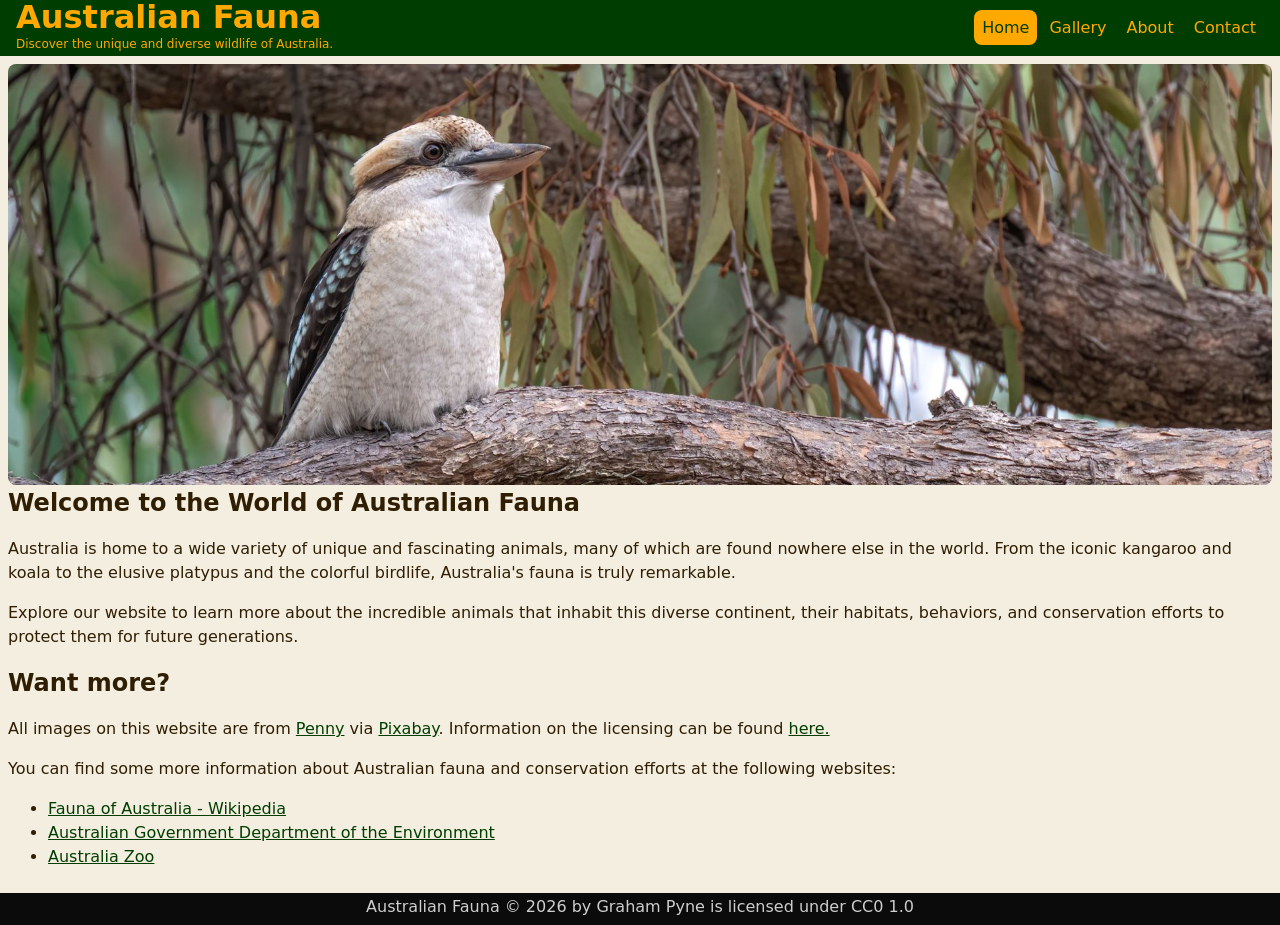
<file: index.html>
<!DOCTYPE html>
<html lang="en">

<head>
  <meta charset="UTF-8">
  <meta name="viewport" content="width=device-width, initial-scale=1.0">
  <meta name="description" content="Explore the unique wildlife of Australia. Learn about iconic species, habitats, and conservation efforts." />
  <meta name="keywords" content="Australian fauna, wildlife, kangaroo, koala, conservation, native animals" />
  <meta name="author" content="Graham Pyne" />
  <meta name="robots" content="index, follow" />
  <title>Australian Fauna | Home</title>
  <link rel="stylesheet" href="css/style.css">
</head>

<body>
  <header class="main-nav">
    <hgroup>
      <h1>Australian Fauna</h1>
      <p>Discover the unique and diverse wildlife of Australia.</p>
    </hgroup>
    <nav>
      <ul>
        <li><a>Home</a></li>
        <li><a href="gallery.html">Gallery</a></li>
        <li><a href="about.html">About</a></li>
        <li><a href="contact.html">Contact</a></li>
      </ul>
    </nav>
  </header>
  <main>
    <picture class="hero">
      <source media="(width > 1920px)" srcset="images/kookaburra-3840x1280.jpg">
      <source media="(width > 960px)" srcset="images/kookaburra-1920x640.jpg">
      <source media="(width > 480px)" srcset="images/kookaburra-960x320.jpg">
      <img src="images/kookaburra-480x160.jpg" alt="A Kookaburra sitting on a horizontal branch of a gumtree.">
    </picture>
    <section>
      <h2>Welcome to the World of Australian Fauna</h2>
      <p>Australia is home to a wide variety of unique and fascinating animals, many of which are found nowhere
        else in the world. From the iconic kangaroo and koala to the elusive platypus and the colorful birdlife,
        Australia's fauna is truly remarkable.</p>
      <p>Explore our website to learn more about the incredible animals that inhabit this diverse continent, their
        habitats, behaviors, and conservation efforts to protect them for future generations.</p>
    </section>
    <section>
      <h2>Want more?</h2>
      <p>All images on this website are from <a href="https://pixabay.com/users/pen_ash-5526837/">Penny</a> via
        <a href="https://pixabay.com/">Pixabay</a>. Information on the licensing can be found
        <a href="https://pixabay.com/service/license-summary/">here.</a></p>
      <p>You can find some more information about Australian fauna and conservation efforts at the following
        websites:</p>
      <ul>
        <li><a href="https://en.wikipedia.org/wiki/Fauna_of_Australia" target="_blank" rel="noopener noreferrer">Fauna
            of Australia - Wikipedia</a></li>
        <li><a href="https://www.environment.gov.au/fed/flora-fauna" target="_blank"
            rel="noopener noreferrer">Australian Government Department of the Environment</a></li>
        <li><a href="https://www.australiazoo.com.au/" target="_blank" rel="noopener noreferrer">Australia
            Zoo</a></li>
      </ul>
    </section>
  </main>
  <footer>
    <p>Australian Fauna &copy; 2026 by Graham Pyne is licensed under
      <a href="https://creativecommons.org/publicdomain/zero/1.0/">CC0 1.0</a></p>
  </footer>
</body>

</html>
</file>
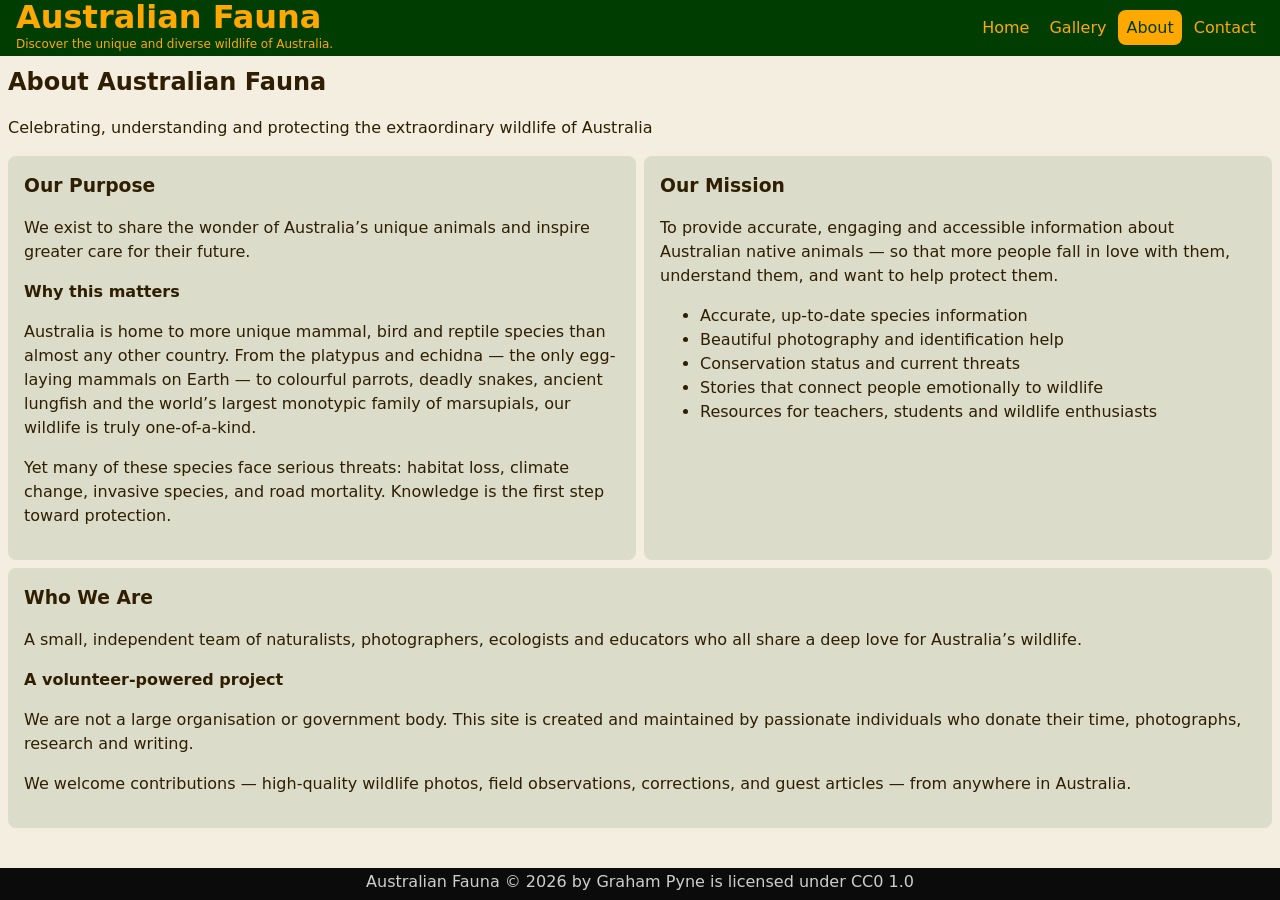
<file: about.html>
<!DOCTYPE html>
<html lang="en">

<head>
  <meta charset="UTF-8">
  <meta name="viewport" content="width=device-width, initial-scale=1.0">
  <meta name="description" content="Learn about the mission and team behind Australian Fauna, a site dedicated to celebrating and protecting Australia’s wildlife." />
  <meta name="keywords" content="Australian fauna, wildlife conservation, environmental education, native species" />
  <meta name="author" content="Graham Pyne" />
  <meta name="robots" content="index, follow" />
  <title>Australian Fauna | About</title>
  <link rel="stylesheet" href="css/style.css">
</head>

<body>
  <header class="main-nav">
    <hgroup>
      <h1>Australian Fauna</h1>
      <p>Discover the unique and diverse wildlife of Australia.</p>
    </hgroup>
    <nav>
      <ul>
        <li><a href="index.html">Home</a></li>
        <li><a href="gallery.html">Gallery</a></li>
        <li><a>About</a></li>
        <li><a href="contact.html">Contact</a></li>
      </ul>
    </nav>
  </header>

  <main>
    <header>
      <h2>About Australian Fauna</h2>
      <p>Celebrating, understanding and protecting the extraordinary wildlife of Australia</p>
    </header>

    <div class="about">
      <section class="purpose">
        <h3>Our Purpose</h3>
        <p>We exist to share the wonder of Australia’s unique animals and inspire greater care for their future.</p>

        <h4>Why this matters</h4>
        <p>Australia is home to more unique mammal, bird and reptile species than almost any other country. From the
          platypus and echidna — the only egg-laying mammals on Earth — to colourful parrots, deadly snakes, ancient
          lungfish and the world’s largest monotypic family of marsupials, our wildlife is truly one-of-a-kind.</p>
        <p>Yet many of these species face serious threats: habitat loss, climate change, invasive species, and road
          mortality. Knowledge is the first step toward protection.</p>
      </section>

      <section class="mission">
        <h3>Our Mission</h3>
        <p>To provide accurate, engaging and accessible information about Australian native animals — so that more
          people fall in love with them, understand them, and want to help protect them.</p>
        <ul>
          <li>Accurate, up-to-date species information</li>
          <li>Beautiful photography and identification help</li>
          <li>Conservation status and current threats</li>
          <li>Stories that connect people emotionally to wildlife</li>
          <li>Resources for teachers, students and wildlife enthusiasts</li>
        </ul>
      </section>

      <section class="who">
        <h3>Who We Are</h3>
        <p>A small, independent team of naturalists, photographers, ecologists and educators
          who all share a deep love for Australia’s wildlife.</p>

        <h4>A volunteer-powered project</h4>
        <p>We are not a large organisation or government body. This site is created and maintained by passionate
          individuals who donate their time, photographs, research and writing.</p>
        <p>We welcome contributions — high-quality wildlife photos, field observations, corrections, and guest
          articles — from anywhere in Australia.</p>
      </section>
    </div>

  </main>

  <footer>
    <p>Australian Fauna &copy; 2026 by Graham Pyne is licensed under
      <a href="https://creativecommons.org/publicdomain/zero/1.0/">CC0 1.0</a></p>
  </footer>
</body>

</html>
</file>
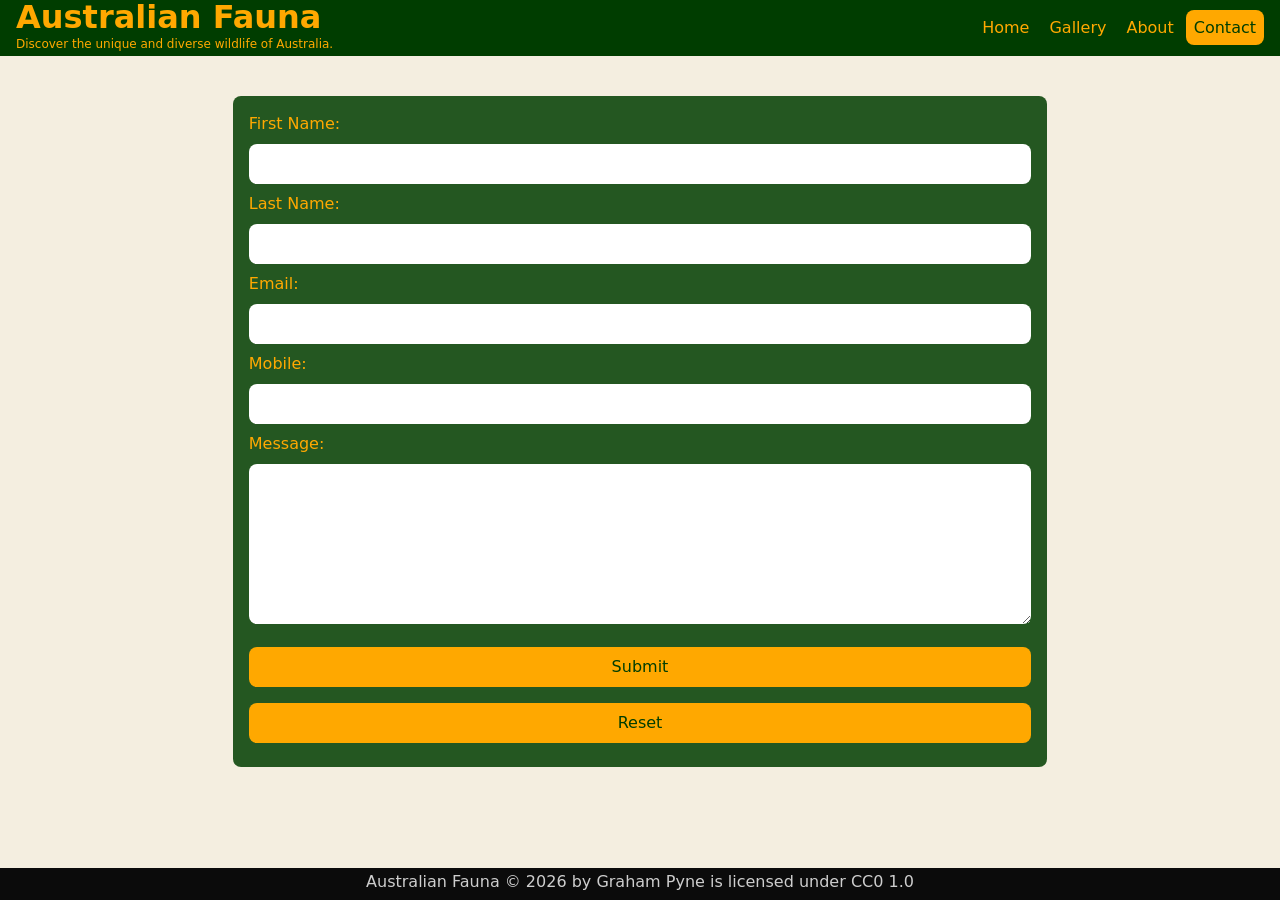
<file: contact.html>
<!DOCTYPE html>
<html lang="en">

<head>
  <meta charset="UTF-8">
  <meta name="viewport" content="width=device-width, initial-scale=1.0">
  <meta name="description" content="Get in touch with the Australian Fauna team. Share feedback, ask questions, or contribute wildlife photos and stories." />
  <meta name="keywords" content="Australian fauna contact, wildlife feedback, conservation questions, contribute photos" />
  <meta name="author" content="Graham Pyne" />
  <meta name="robots" content="index, follow" />
  <title>Australian Fauna | Contact</title>
  <link rel="stylesheet" href="css/style.css">
</head>

<body>
  <header class="main-nav">
    <hgroup>
      <h1>Australian Fauna</h1>
      <p>Discover the unique and diverse wildlife of Australia.</p>
    </hgroup>
    <nav>
      <ul>
        <li><a href="index.html">Home</a></li>
        <li><a href="gallery.html">Gallery</a></li>
        <li><a href="about.html">About</a></li>
        <li><a>Contact</a></li>
      </ul>
    </nav>
  </header>
  <main>

    <form id="contact-form" method="post">
      <label for="fname">First Name:</label>
      <input type="text" id="fname" name="fname" autocomplete="given-name">
      <label for="lname">Last Name:</label>
      <input type="text" id="lname" name="lname" autocomplete="family-name">
      <label for="email">Email:</label>
      <input type="email" id="email" name="email" autocomplete="email">
      <label for="mobile">Mobile:</label>
      <input type="tel" id="mobile" name="mobile" autocomplete="tel">

      <label for="message">Message:</label>
      <textarea id="message" name="message" rows="5"></textarea>
      <button type="submit">Submit</button>
      <button type="reset">Reset</button>
    </form>
  </main>
  <footer>
    <p>Australian Fauna &copy; 2026 by Graham Pyne is licensed under 
      <a href="https://creativecommons.org/publicdomain/zero/1.0/">CC0 1.0</a></p>
  </footer>
</body>

</html>
</file>
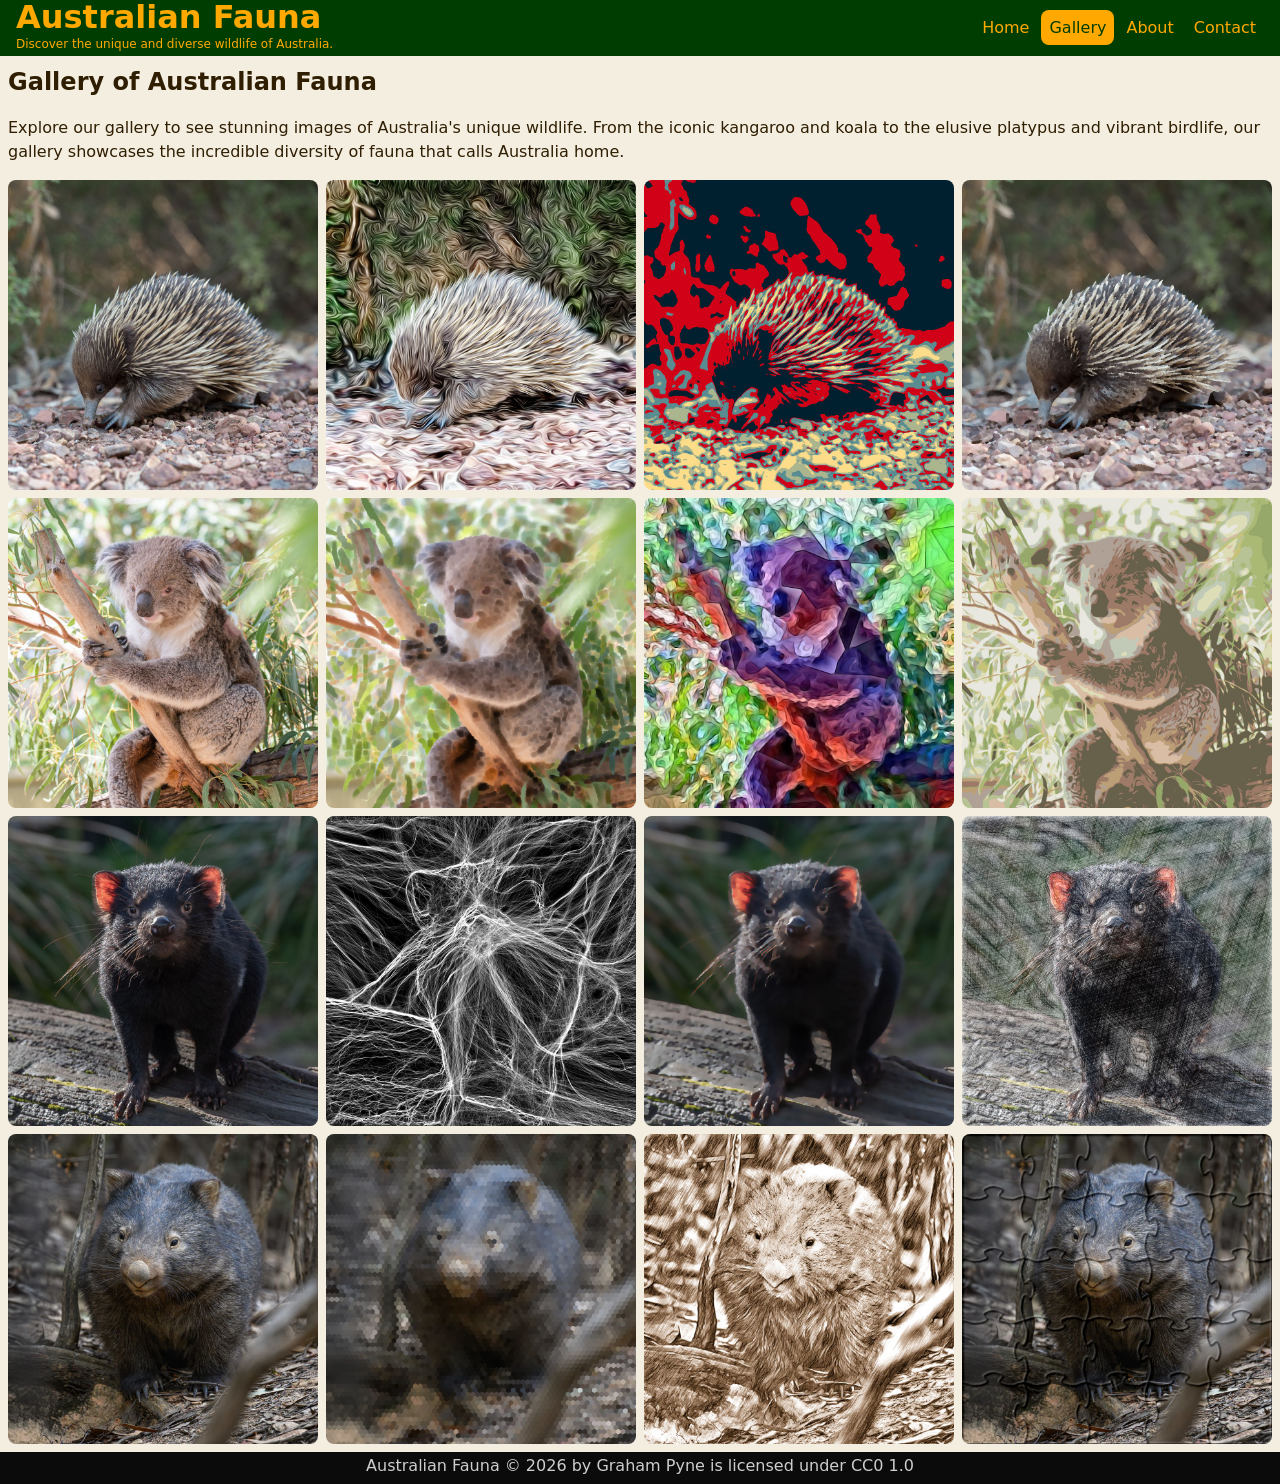
<file: gallery.html>
<!DOCTYPE html>
<html lang="en">

<head>
  <meta charset="UTF-8">
  <meta name="viewport" content="width=device-width, initial-scale=1.0">
  <meta name="description" content="Browse a gallery of stunning photos showcasing Australia’s unique wildlife, from kangaroos and koalas to echidnas and Tasmanian devils." />
  <meta name="keywords" content="Australian wildlife gallery, fauna photography, kangaroo, koala, echidna, Tasmanian devil" />
  <meta name="author" content="Graham Pyne" />
  <meta name="robots" content="index, follow" />
  <title>Australian Fauna | Gallery</title>
  <link rel="stylesheet" href="css/style.css">
</head>

<body>
  <header class="main-nav">
    <hgroup>
      <h1>Australian Fauna</h1>
      <p>Discover the unique and diverse wildlife of Australia.</p>
    </hgroup>
    <nav>
      <ul>
        <li><a href="index.html">Home</a></li>
        <li><a>Gallery</a></li>
        <li><a href="about.html">About</a></li>
        <li><a href="contact.html">Contact</a></li>
      </ul>
    </nav>
  </header>
  <main>
    <section>
      <h2>Gallery of Australian Fauna</h2>
      <p>Explore our gallery to see stunning images of Australia's unique wildlife. From the iconic kangaroo and koala
        to the elusive platypus and vibrant birdlife, our gallery showcases the incredible diversity of fauna that calls
        Australia home.</p>
      <div class="gallery">
        <img src="images/echidna-960.jpg" alt="Echidna walking on rocky ground.">
        <img src="images/echidna-960-barbouillage.jpg" alt="Echidna, filtered with a barbouillage effect.">
        <img src="images/echidna-960-hope_poster.jpg" alt="Echidna, filtered with a hope poster effect.">
        <img src="images/echidna-960-oil_paint.jpg" alt="Echidna, filtered with an oil paint effect.">
        <img src="images/koala-960.jpg"
          alt="Koala sitting on a large horizontal trunk grappling a smaller vertical branch of a gumtree.">
        <img src="images/koala-960-kuwahara.jpg" alt="Koala, filtered with a kuwahara effect.">
        <img src="images/koala-960-multi_mosaic.jpg" alt="Koala, filtered with a multi mosaic effect.">
        <img src="images/koala-960-posterize.jpg" alt="Koala, filtered with a posterize effect.">
        <img src="images/tasmanian_devil-960.jpg" alt="Tasmanian Devil on a rock, looking straight into the camera.">
        <img src="images/tasmanian_devil-960-filaments.jpg" alt="Tasmanian Devil, filtered with a filaments effect.">
        <img src="images/tasmanian_devil-960-sharp_abstract.jpg"
          alt="Tasmanian Devil, filtered with a sharp abstract effect.">
        <img src="images/tasmanian_devil-960-sketch.jpg" alt="Tasmanian Devil, filtered with a sketch effect.">
        <img src="images/wombat-960.jpg" alt="Wombat walking through a dry, scraggly forest with lots of undergrowth.">
        <img src="images/wombat-960-grid_hexagonal.jpg" alt="Wombat, filtered with a grid hexagonal effect.">
        <img src="images/wombat-960-pencil_portrait.jpg" alt="Wombat, filtered with a pencil portrait effect.">
        <img src="images/wombat-960-puzzle.jpg" alt="Wombat, filtered with a puzzle effect.">
      </div>
    </section>

  </main>
  <footer>
    <p>Australian Fauna &copy; 2026 by Graham Pyne is licensed under
      <a href="https://creativecommons.org/publicdomain/zero/1.0/">CC0 1.0</a></p>
  </footer>
</body>

</html>
</file>
<file: css/style.css>
@layer reset, base;

@layer reset {

  /* Box sizing and border defaults */
  :where(*, *::before, *::after) {
    box-sizing: border-box;
    border-width: 0;
    border-style: solid;
    min-width: 0;
  }

  /* Core root defaults */
  :where(html) {
    block-size: 100%;
    -webkit-text-size-adjust: none;
    text-size-adjust: none;
    interpolate-size: allow-keywords;
  }

  :where(body) {
    min-block-size: 100vh;
    line-height: 1.5;
    margin: 0;
    -webkit-font-smoothing: antialiased;
  }

  /* Typography improvements */
  :where(h1, h2, h3, h4, h5, h6) {
    text-wrap: balance;
    font-weight: bold;
    margin-block: 0;
  }

  :where(p) {
    text-wrap: pretty;
    margin-block-end: 1em;
  }

  /* Media handling */
  :where(img, svg, video, canvas) {
    display: block;
    max-inline-size: 100%;
    block-size: auto;
  }

  /* Form control modernization */
  :where(input, textarea, select, button) {
    font: inherit;
    letter-spacing: inherit;
    word-spacing: inherit;
    color: currentColor;
  }

  :where(textarea, select, input) {
    field-sizing: content;
  }

  :where(select) {
    appearance: base-select;
  }

  /* Accessibility */
  :where(:focus-visible) {
    outline: 1px dashed canvasText;
    outline-offset: 1px;
  }

  @media (prefers-reduced-motion: reduce) {

    *,
    *::before,
    *::after {
      animation-duration: 0.01ms !important;
      transition-duration: 0.01ms !important;
    }
  }
}

@layer base {

  :root {
    --hdr-bg: oklch(0 .4 90);
    --hdr-fg: oklch(.8 .19 75);
    --main-bg: oklch(from var(--hdr-bg) .95 .02 h);
    --main-fg: oklch(from var(--hdr-fg) .25 .05 h);
  }

  body {
    font-family: system-ui, sans-serif;
    min-height: 100dvh;
    display: flex;
    flex-direction: column;
  }
  
  main {
    flex: 1 0 auto;
    padding: .5rem;
    background-color: var(--main-bg);
    color: var(--main-fg);

    a {
      color: var(--hdr-bg);
      text-decoration: underline;
    }
  }

  footer {
    --bg: oklch(0.15 0 0);
    --fg: oklch(0.85 0 0);
    flex-shrink: 0;
    background-color: var(--bg);
    color: var(--fg);
    inset-inline: 0;

    p {
      text-align: center;
      margin-top: 0.25rem;
      margin-bottom: 0.5rem;
      line-height: 1.25;

      a {
        color: var(--fg);
        text-decoration: none;
      }
    }
  }

  .main-nav {
    display: flex;
    flex-direction: column;
    justify-content: space-between;
    background-color: var(--hdr-bg);
    color: var(--hdr-fg);
    padding-inline: 1rem;

    @media only screen and (min-width: 768px) {
      flex-direction: row;
    }

    hgroup {
      display: flex;
      flex-direction: column;

      h1 {
        line-height: 1.1;
      }

      p {
        font-size: 0.75em;
        margin: 0;
      }
    }

    ul {
      display: flex;
      flex-direction: row;
      justify-content: center;
      gap: 4px;
      list-style: none;
      padding-inline: 0;
    }

    a {
      text-decoration: none;
      color: var(--hdr-fg);
      border-radius: .5rem;
      corner-shape: squircle;
      padding: .5rem;
      transition: background-color 500ms ease;
      cursor: pointer;
      -webkit-user-select: none;
      user-select: none;

      &:focus-visible {
        outline: 1px solid var(--hdr-fg);
        outline-offset: 1px;
      }

      &:hover {
        background-color: oklch(from var(--hdr-fg) l c h / 0.7);
        color: var(--hdr-bg);
      }

      &:not([href]) {
        background-color: var(--hdr-fg);
        color: var(--hdr-bg);
      }
    }
  }

  .hero {
    img {
      width: 100%;
      border-radius: .5rem;
      corner-shape: squircle;
    }
  }

  .gallery {
    display: grid;
    grid-template-columns: 1fr;
    gap: .5rem;

    @media only screen and (min-width: 768px) {
      grid-template-columns: repeat(2, 1fr);
    }

    @media only screen and (min-width: 1200px) {
      grid-template-columns: repeat(4, 1fr);
    }

    img {
      width: 100%;
      border-radius: .5rem;
      corner-shape: squircle;
      object-fit: cover;
    }
  }

  .about {
    display: grid;
    grid-template-columns: 1fr;
    align-items: center;
    gap: .5rem;

    :is(.purpose, .mission, .who) {
      background-color: oklch(from var(--hdr-bg) l c h / 0.1);
      padding: 1rem;
      border-radius: .5rem;
      corner-shape: squircle;
      height: 100%;
    }
  }

  @media only screen and (min-width: 768px) {
    .about { grid-template-columns: repeat(2, 1fr); }
    .who { grid-column: 1 / -1; }
  }
  
  form {
    background-color: oklch(from var(--hdr-bg) l c h / 0.85);
    color: var(--hdr-fg);
    border-radius: .5rem;
    corner-shape: squircle;
    margin: 2rem auto;
    width: 90%;
    max-width: 80ch;
    padding: 1rem;
  }

  :is(input, textarea, button) {
    width: 100%;
    padding: .5rem;
    border-radius: .5rem;
    corner-shape: squircle;
    color: var(--main-fg);
    margin: 0.5rem 0;

    &:focus {
      outline: 2px solid var(--hdr-fg);
      outline-offset: 1px;
    }
  }

  textarea {
    height: 10rem;
  }

  button {
    background-color: var(--hdr-fg);
    color: var(--hdr-bg);
    border: none;
    cursor: pointer;
    width: 100%;

    &:hover {
      background-color: oklch(from var(--hdr-fg) 1.25 c h);
    }
  }


}
</file>
